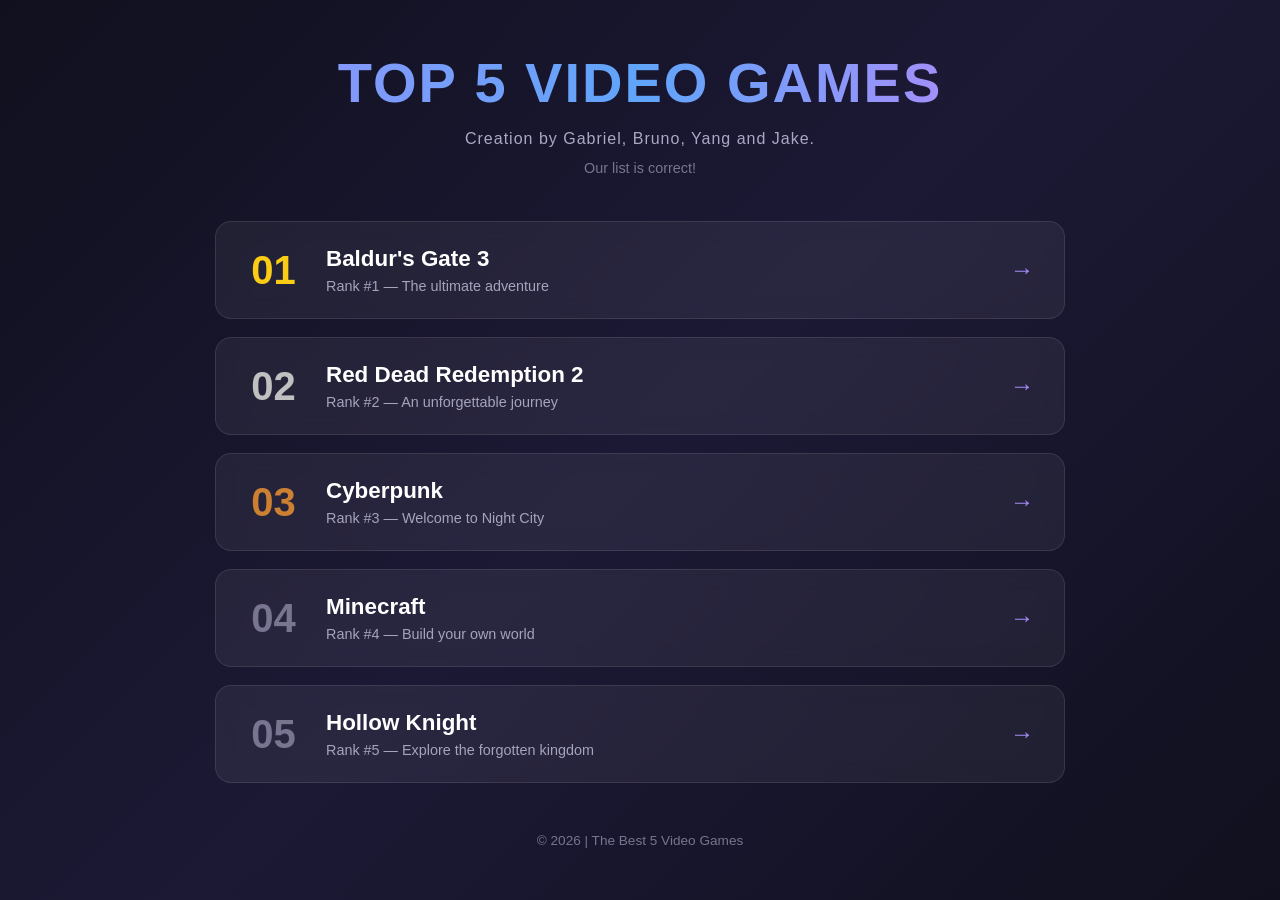
<file: Website/index.html>
<!DOCTYPE html>
<html lang="en">
<head>
    <meta charset="UTF-8">
    <meta name="viewport" content="width=device-width, initial-scale=1.0">
    <title>The Best 5 Video Games</title>

    <style>
        * {
            margin: 0;
            padding: 0;
            box-sizing: border-box;
        }

        body {
            font-family: 'Segoe UI', Arial, sans-serif;
            background: linear-gradient(135deg, #10101e, #1c1935, #10101e);
            color: white;
            min-height: 100vh;
            padding: 50px 20px;
        }

        header {
            text-align: center;
            margin-bottom: 45px;
        }

        h1 {
            font-size: clamp(2.2rem, 5vw, 3.5rem);
            font-weight: 800;
            letter-spacing: 2px;
            background: linear-gradient(90deg, #a78bfa, #60a5fa, #e879f9);
            -webkit-background-clip: text;
            background-clip: text;
            color: transparent;
            margin-bottom: 15px;
        }

        header p {
            color: #aaa8c5;
            font-size: 1rem;
            letter-spacing: 1px;
        }

        .subtitle {
            margin-top: 12px;
            color: #77758f;
            font-size: 0.9rem;
        }

        .game-list {
            max-width: 850px;
            margin: auto;
            display: flex;
            flex-direction: column;
            gap: 18px;
        }

        .game-card {
            display: flex;
            align-items: center;
            gap: 25px;
            padding: 24px 30px;
            background: rgba(255, 255, 255, 0.06);
            border: 1px solid rgba(255, 255, 255, 0.1);
            border-radius: 16px;
            text-decoration: none;
            color: white;
            transition: all 0.3s ease;
            backdrop-filter: blur(10px);
        }

        .game-card:hover {
            transform: translateY(-5px) scale(1.015);
            background: rgba(167, 139, 250, 0.13);
            border-color: #a78bfa;
            box-shadow: 0 10px 30px rgba(139, 92, 246, 0.2);
        }

        .rank {
            font-size: 2.5rem;
            font-weight: 900;
            color: #77758f;
            min-width: 55px;
            text-align: center;
        }

        .game-card:nth-child(1) .rank {
            color: #facc15;
        }

        .game-card:nth-child(2) .rank {
            color: #c0c0c0;
        }

        .game-card:nth-child(3) .rank {
            color: #cd7f32;
        }

        .game-info h2 {
            font-size: 1.4rem;
            margin-bottom: 6px;
        }

        .game-info p {
            color: #a5a3bd;
            font-size: 0.9rem;
        }

        .arrow {
            margin-left: auto;
            font-size: 1.5rem;
            color: #a78bfa;
            transition: transform 0.3s ease;
        }

        .game-card:hover .arrow {
            transform: translateX(7px);
        }

        footer {
            text-align: center;
            margin-top: 50px;
            color: #77758f;
            font-size: 0.85rem;
        }

        @media (max-width: 500px) {
            body {
                padding: 35px 15px;
            }

            .game-card {
                padding: 20px 16px;
                gap: 15px;
            }

            .rank {
                font-size: 2rem;
                min-width: 35px;
            }

            .game-info h2 {
                font-size: 1.1rem;
            }
        }
    </style>
</head>

<body>

    <header>
        <h1>TOP 5 VIDEO GAMES</h1>
        <p>Creation by Gabriel, Bruno, Yang and Jake.</p>
        <div class="subtitle">Our list is correct!</div>
    </header>

    <main class="game-list">

        <a href="BaldursGate3/index.html" class="game-card">
            <div class="rank">01</div>
            <div class="game-info">
                <h2>Baldur's Gate 3</h2>
                <p>Rank #1 — The ultimate adventure</p>
            </div>
            <div class="arrow">→</div>
        </a>

        <a href="RDR2/RedDeadRedemption.html" class="game-card">
            <div class="rank">02</div>
            <div class="game-info">
                <h2>Red Dead Redemption 2</h2>
                <p>Rank #2 — An unforgettable journey</p>
            </div>
            <div class="arrow">→</div>
        </a>

        <a href="CyberPunk/CyberpunkPage.html" class="game-card">
            <div class="rank">03</div>
            <div class="game-info">
                <h2>Cyberpunk</h2>
                <p>Rank #3 — Welcome to Night City</p>
            </div>
            <div class="arrow">→</div>
        </a>

        <a href="Minecraft/index.html" class="game-card">
            <div class="rank">04</div>
            <div class="game-info">
                <h2>Minecraft</h2>
                <p>Rank #4 — Build your own world</p>
            </div>
            <div class="arrow">→</div>
        </a>

        <a href="HollowKnight/index.html" class="game-card">
            <div class="rank">05</div>
            <div class="game-info">
                <h2>Hollow Knight</h2>
                <p>Rank #5 — Explore the forgotten kingdom</p>
            </div>
            <div class="arrow">→</div>
        </a>

    </main>

    <footer>
        <p>© 2026 | The Best 5 Video Games</p>
    </footer>

</body>
</html>
</file>
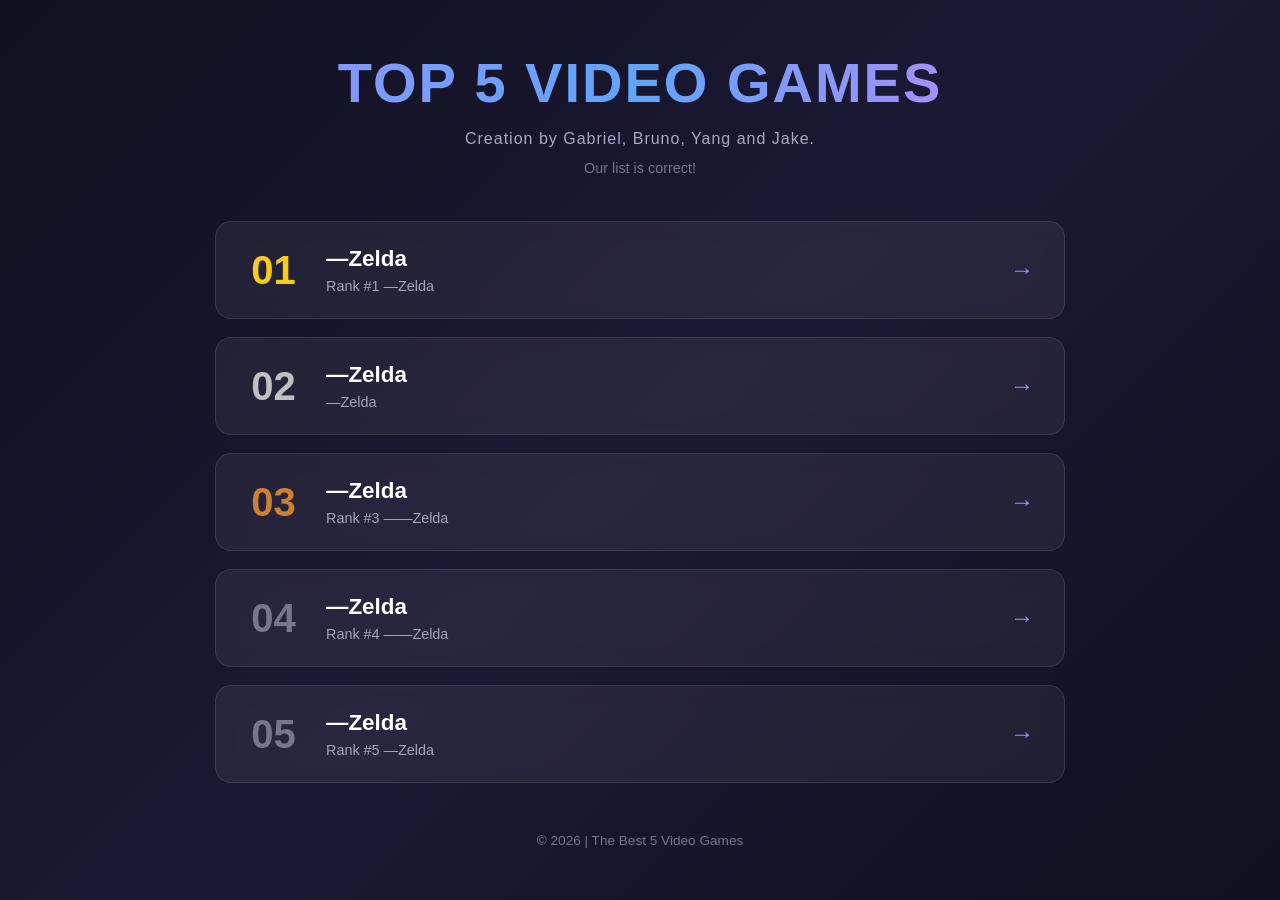
<file: Website/Homepage.html>
<!DOCTYPE html>
<html lang="en">
<head>
    <meta charset="UTF-8">
    <meta name="viewport" content="width=device-width, initial-scale=1.0">
    <title>The Best 5 Video Games</title>

    <style>
        * {
            margin: 0;
            padding: 0;
            box-sizing: border-box;
        }

        body {
            font-family: 'Segoe UI', Arial, sans-serif;
            background: linear-gradient(135deg, #10101e, #1c1935, #10101e);
            color: white;
            min-height: 100vh;
            padding: 50px 20px;
        }

        header {
            text-align: center;
            margin-bottom: 45px;
        }

        h1 {
            font-size: clamp(2.2rem, 5vw, 3.5rem);
            font-weight: 800;
            letter-spacing: 2px;
            background: linear-gradient(90deg, #a78bfa, #60a5fa, #e879f9);
            -webkit-background-clip: text;
            background-clip: text;
            color: transparent;
            margin-bottom: 15px;
        }

        header p {
            color: #aaa8c5;
            font-size: 1rem;
            letter-spacing: 1px;
        }

        .subtitle {
            margin-top: 12px;
            color: #77758f;
            font-size: 0.9rem;
        }

        .game-list {
            max-width: 850px;
            margin: auto;
            display: flex;
            flex-direction: column;
            gap: 18px;
        }

        .game-card {
            display: flex;
            align-items: center;
            gap: 25px;
            padding: 24px 30px;
            background: rgba(255, 255, 255, 0.06);
            border: 1px solid rgba(255, 255, 255, 0.1);
            border-radius: 16px;
            text-decoration: none;
            color: white;
            transition: all 0.3s ease;
            backdrop-filter: blur(10px);
        }

        .game-card:hover {
            transform: translateY(-5px) scale(1.015);
            background: rgba(167, 139, 250, 0.13);
            border-color: #a78bfa;
            box-shadow: 0 10px 30px rgba(139, 92, 246, 0.2);
        }

        .rank {
            font-size: 2.5rem;
            font-weight: 900;
            color: #77758f;
            min-width: 55px;
            text-align: center;
        }

        .game-card:nth-child(1) .rank {
            color: #facc15;
        }

        .game-card:nth-child(2) .rank {
            color: #c0c0c0;
        }

        .game-card:nth-child(3) .rank {
            color: #cd7f32;
        }

        .game-info h2 {
            font-size: 1.4rem;
            margin-bottom: 6px;
        }

        .game-info p {
            color: #a5a3bd;
            font-size: 0.9rem;
        }

        .arrow {
            margin-left: auto;
            font-size: 1.5rem;
            color: #a78bfa;
            transition: transform 0.3s ease;
        }

        .game-card:hover .arrow {
            transform: translateX(7px);
        }

        footer {
            text-align: center;
            margin-top: 50px;
            color: #77758f;
            font-size: 0.85rem;
        }

        @media (max-width: 500px) {
            body {
                padding: 35px 15px;
            }

            .game-card {
                padding: 20px 16px;
                gap: 15px;
            }

            .rank {
                font-size: 2rem;
                min-width: 35px;
            }

            .game-info h2 {
                font-size: 1.1rem;
            }
        }
    </style>
</head>

<body>

    <header>
        <h1>TOP 5 VIDEO GAMES</h1>
        <p>Creation by Gabriel, Bruno, Yang and Jake.</p>
        <div class="subtitle">Our list is correct!</div>
    </header>

    <main class="game-list">

        <a href="BaldursGate3/index.html" class="game-card">
            <div class="rank">01</div>
            <div class="game-info">
                <h2>—Zelda</h2>
                <p>Rank #1 —Zelda</p>
            </div>
            <div class="arrow">→</div>
        </a>

        <a href="RDR2/RedDeadRedemption.html" class="game-card">
            <div class="rank">02</div>
            <div class="game-info">
                <h2>—Zelda</h2>
                <p>—Zelda</p>
            </div>
            <div class="arrow">→</div>
        </a>

        <a href="CyberPunk/CyberpunkPage.html" class="game-card">
            <div class="rank">03</div>
            <div class="game-info">
                <h2>—Zelda</h2>
                <p>Rank #3 ——Zelda</p>
            </div>
            <div class="arrow">→</div>
        </a>

        <a href="Minecraft/index.html" class="game-card">
            <div class="rank">04</div>
            <div class="game-info">
                <h2>—Zelda</h2>
                <p>Rank #4 ——Zelda</p>
            </div>
            <div class="arrow">→</div>
        </a>

        <a href="HollowKnight/index.html" class="game-card">
            <div class="rank">05</div>
            <div class="game-info">
                <h2>—Zelda</h2>
                <p>Rank #5 —Zelda</p>
            </div>
            <div class="arrow">→</div>
        </a>

    </main>

    <footer>
        <p>© 2026 | The Best 5 Video Games</p>
    </footer>

</body>
</html>
</file>
